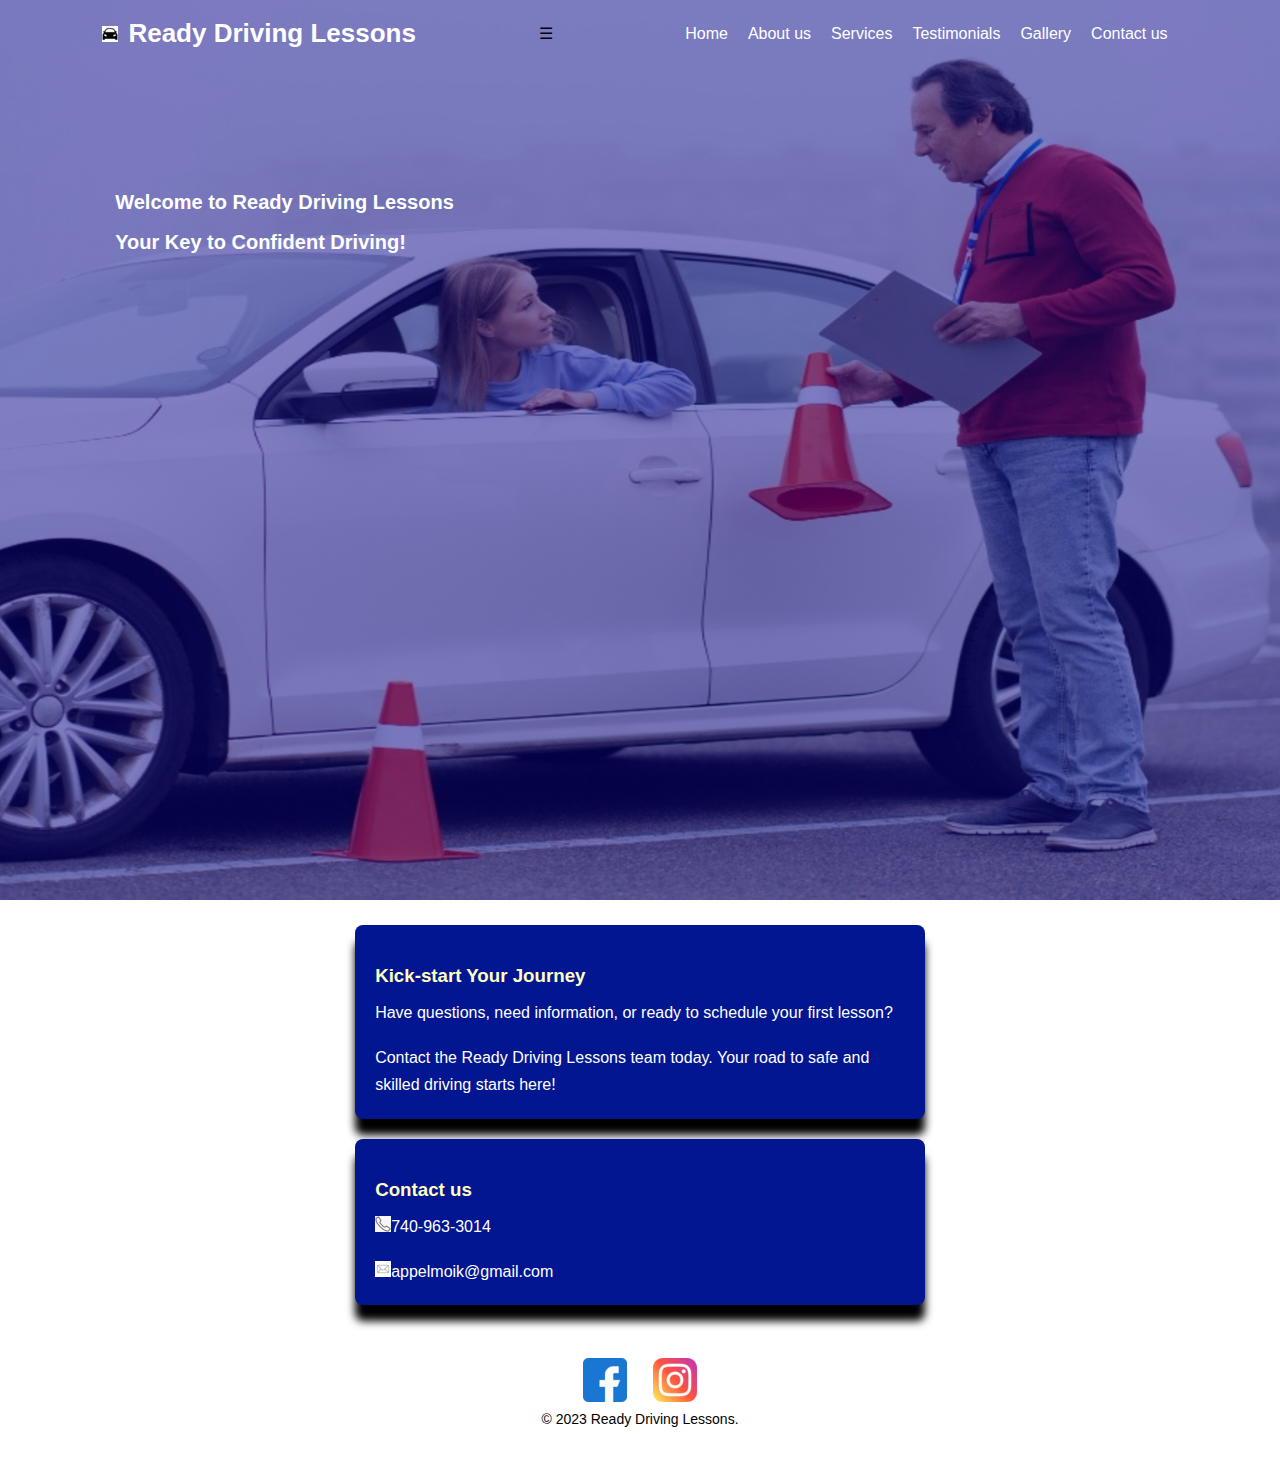
<file: index.html>
<!DOCTYPE html>
<html>
<head>
    <meta name="viewport" content="width=device-width, initial-scale=1.0">
    <title>Ready Driving Lessons</title>
    <link rel="stylesheet" href="style.css">
</head>
<body >
    <script src="index.js"></script>
    <div class="header">
        <nav>
            <!-- Inside <nav> -->

            <div class="logo">
                <img src="images/car(1).png" alt="Car Logo">
                <span>Ready Driving Lessons</span>
            </div>
            <!-- Inside <nav> -->
<div class="menu-toggle">&#9776;</div> <!-- This is the mobile menu toggle button -->

            <ul>
                <li><a href="#">Home</a></li>
                <li><a href="about.html">About us</a></li>
                <li><a href="services.html">Services</a></li>
                <li><a href="testimonials.html">Testimonials</a></li>
                <li><a href="gallery.html">Gallery</a></li>
                <li><a href="contact.html">Contact us</a></li>
            </ul>
        </nav>

        <div class="content">
            <h1 class="slide-left">Welcome to Ready Driving Lessons <br>Your Key to Confident Driving!</h1>
            <p class="slide-left"><span class="spanner">Expert Instructors.</span> Certified and dedicated instructors for personalized training.</p>
            <p class="slide-left"> <span class="spanner">Customized Lessons.</span> Tailored to your skill level and schedule.</p>
            <p class="slide-left"><span class="spanner">Safety First.</span> Emphasizing defensive driving for road-ready skills.</p>
            <p class="slide-left" style="margin-top: 33px;">Ready to hit the road with confidence? Schedule your lesson today!</p>
            <div class="links slide-left">
                <a href="about.html" class="btn">Learn More</a>
                <a href="contact.html">or Contact</a>
            </div>
        </div>

    </div>







    <div class="hbod">

       
                
        <div class="splitb">
            
            <div class="try">
                <h3>Kick-start Your Journey</h3>
                <p>Have questions, need information, or ready to schedule your first lesson? </p><br>
                    <p>Contact the Ready Driving Lessons team today. Your road to safe and skilled driving starts here!</p>
            </div>       

            <div class="try">
                <h3>Contact us</h3>
                <p> <a href="tel:740-963-3014"><img src="phone.png" alt="" srcset="">740-963-3014</p></a><br>
                    <p> <a href=><img src='email.png' alt=" srcset="/>appelmoik@gmail.com</p></a>
            </div>
            
    </div>
    

   
    
    

        <div class="foote" >
            <footer>
                <a href="https://www.facebook.com"><span class="imager"><img src="images/facebook(2).png" alt="" srcset=""></span></a>  
                     
           <a href="https://www.instagram.com"><img src="images/instagram(2).png" alt="" srcset=""></a> <br>
                <p class="foto"  >&copy; 2023 Ready Driving Lessons.</p>
            </footer>
        </div>
</body>
</html>
</file>
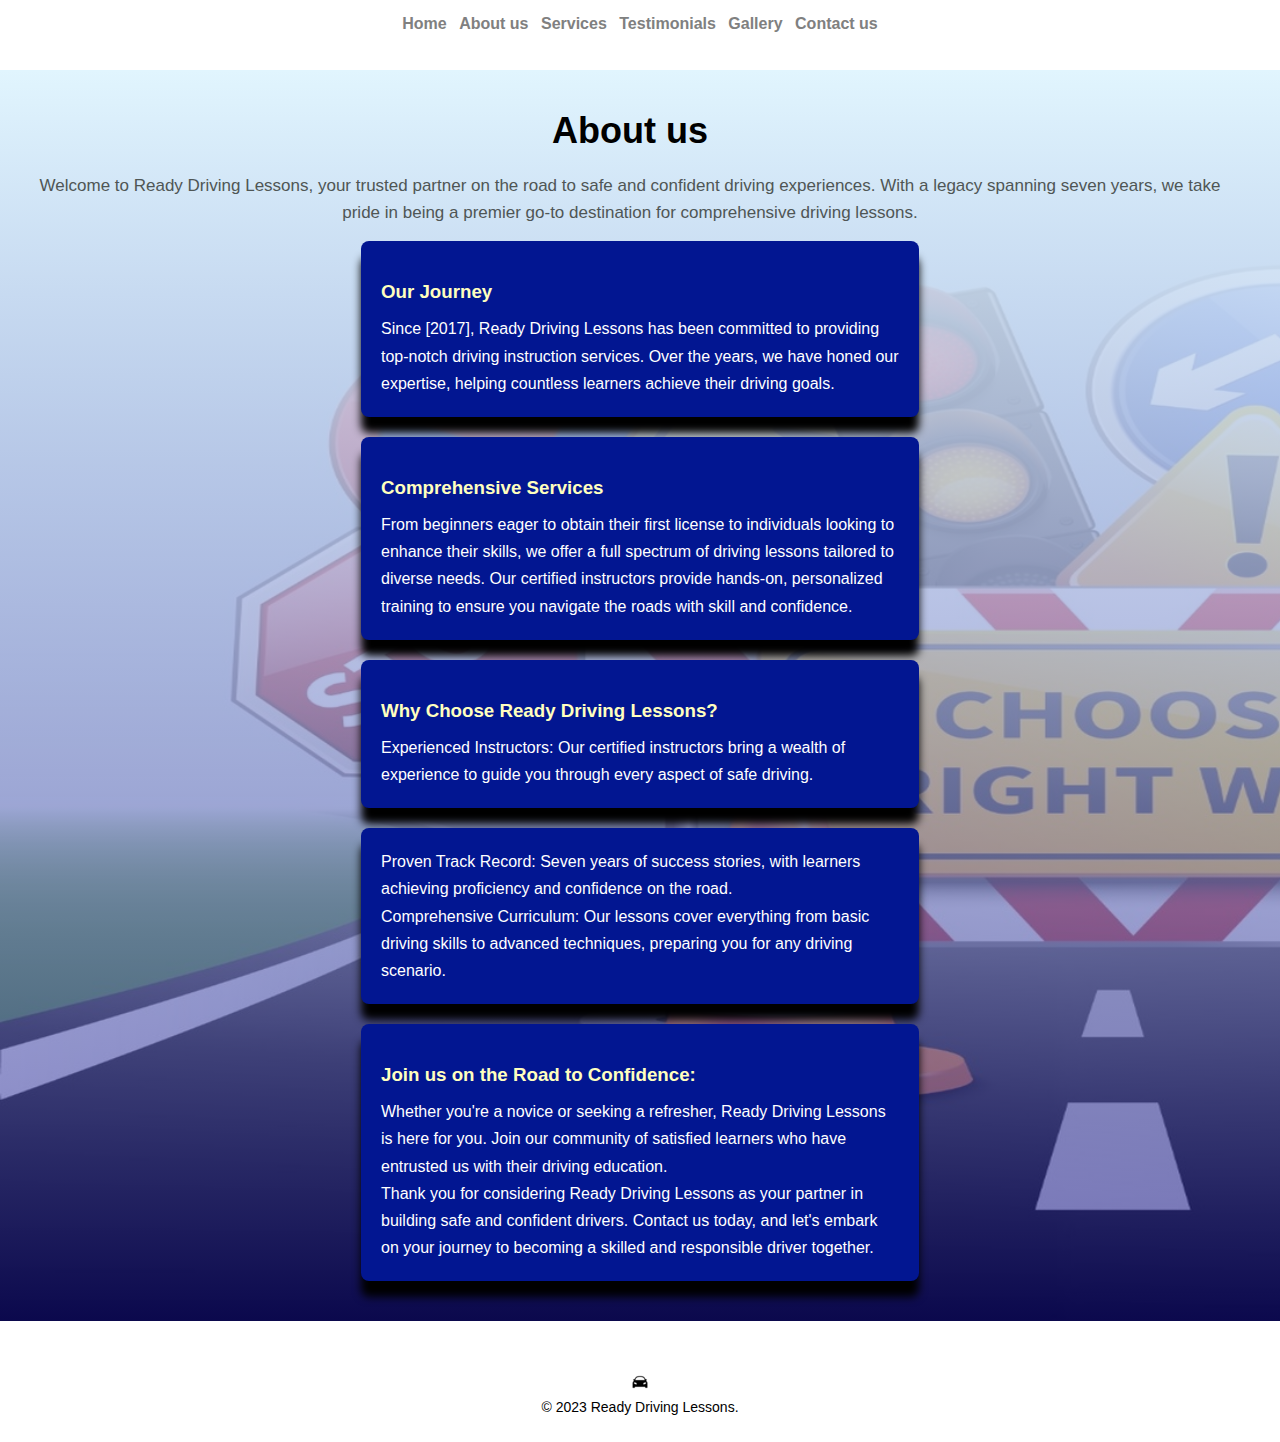
<file: about.html>
<!DOCTYPE html>
<html lang="en">
<head>
    <meta charset="UTF-8">
    <meta name="viewport" content="width=device-width, initial-scale=1.0">
    <title>About us</title>
    <link rel="stylesheet" href="style.css">
    
</head>
<body>
    <div class="bavbar">
        <a href="index.html">Home</a>
        <a href="about.html">About us</a>
        <a href="services.html">Services</a>
        <a href="testimonials.html">Testimonials</a>
        <a href="gallery.html">Gallery</a>
        <a href="contact.html">Contact us</a>
    </div>


    
    <div class="bout-us">
        <div class="bout-content">
            <h2>About us</h2>
            <p>Welcome to Ready Driving Lessons, your trusted partner on the road to safe and confident driving experiences. With a legacy spanning seven years, we take pride in being a premier go-to destination for comprehensive driving lessons.</p>
        </div>

        
        <div class="splitb">

            
            <div class="try">
                <h3>Our Journey</h3>
                <p>Since [2017], Ready Driving Lessons has been committed to providing top-notch driving instruction services. Over the years, we have honed our expertise, helping countless learners achieve their driving goals.</p>
            </div>

            <div class="try">
                <h3>Comprehensive Services</h3>
                <p>From beginners eager to obtain their first license to individuals looking to enhance their skills, we offer a full spectrum of driving lessons tailored to diverse needs. Our certified instructors provide hands-on, personalized training to ensure you navigate the roads with skill and confidence.</p>
            </div>

            <div class="try">
                <h3> Why Choose Ready Driving Lessons?</h3>
                <p>Experienced Instructors: Our certified instructors bring a wealth of experience to guide you through every aspect of safe driving.</p>
            </div>

            <div class="try">
                <p>Proven Track Record: Seven years of success stories, with learners achieving proficiency and confidence on the road.</p>
                <p>Comprehensive Curriculum: Our lessons cover everything from basic driving skills to advanced techniques, preparing you for any driving scenario.</p>
            </div>

            <div class="try">
                <h3>Join us on the Road to Confidence:</h3>
                <p>Whether you're a novice or seeking a refresher, Ready Driving Lessons is here for you. Join our community of satisfied learners who have entrusted us with their driving education.</p>
                <p>Thank you for considering Ready Driving Lessons as your partner in building safe and confident drivers. Contact us today, and let's embark on your journey to becoming a skilled and responsible driver together.</p>
            </div>
        </div>
    </div>


    <div class="foote">
        <footer>
            <img src="car(1).png" alt="" srcset="">
            <p class="foto">&copy; 2023 Ready Driving Lessons.</p>
        </footer>
    </div>
</body>
</html>
</file>
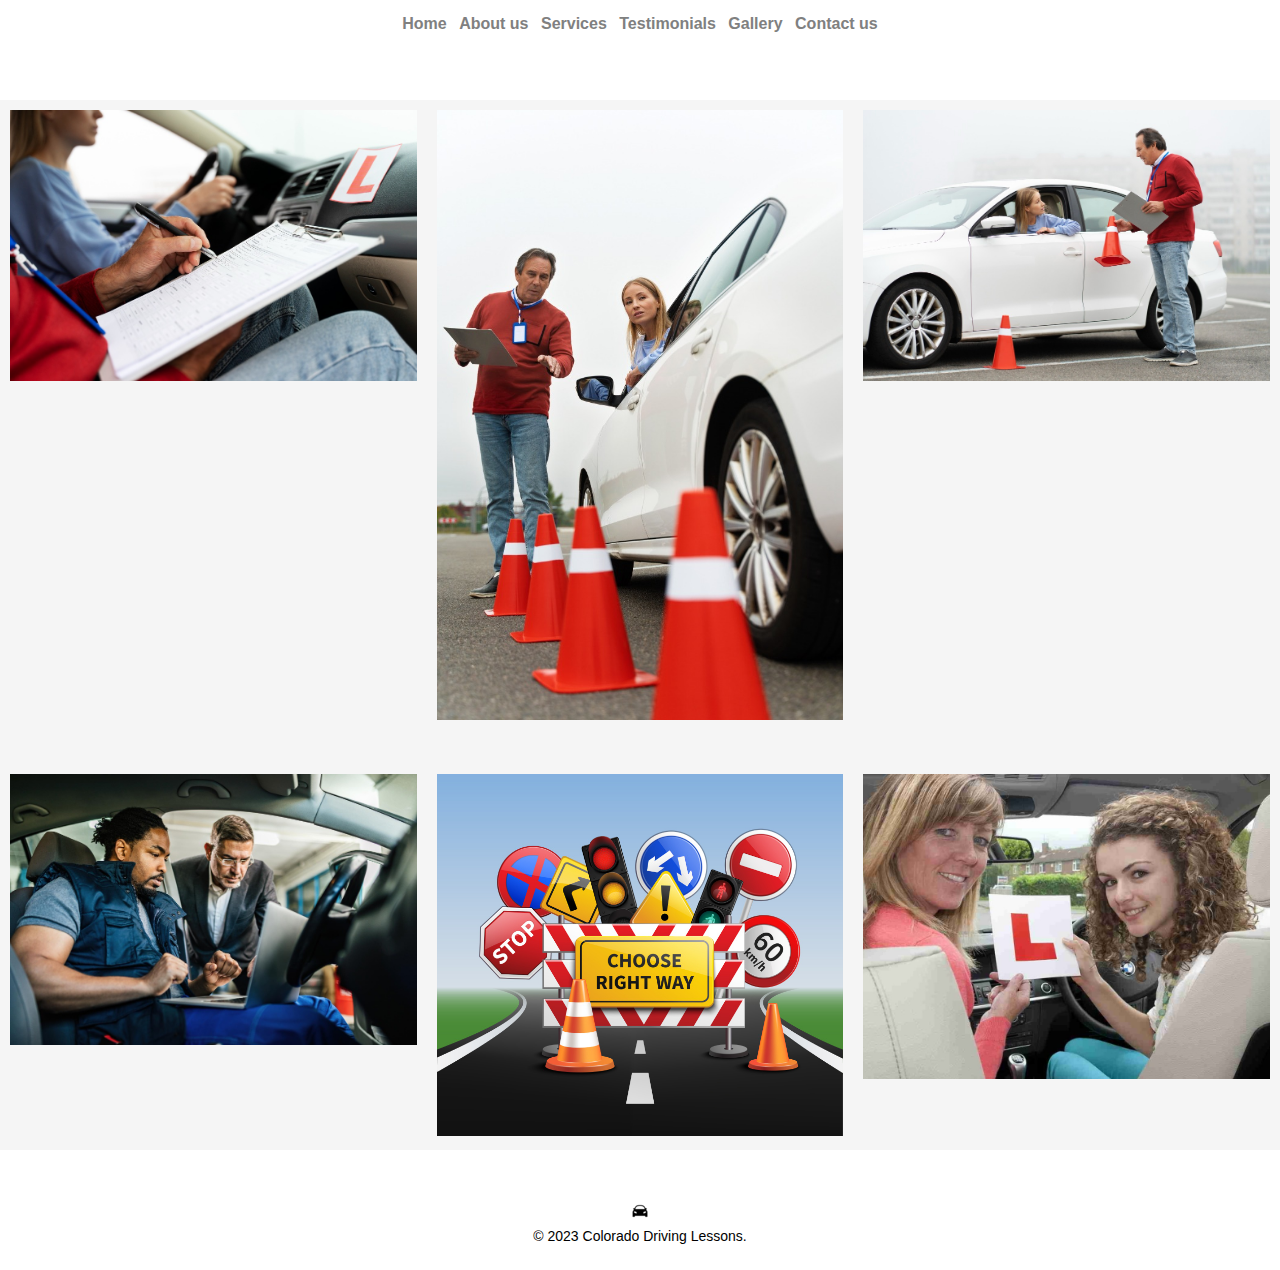
<file: gallery.html>
<!DOCTYPE html>
<html lang="en">
<head>
    <meta charset="UTF-8">
    <meta name="viewport" content="width=device-width, initial-scale=1.0">
    <title>Gallery</title>
    <link rel="stylesheet" href="style.css">
   
</head>
<body>

    
    <!-- Responsive navigation for mobile -->
    <div class="bavbar">
        <a href="index.html">Home</a>
        <a href="about.html">About us</a>
        <a href="services.html">Services</a>
        <a href="testimonials.html">Testimonials</a>
        <a href="gallery.html">Gallery</a>
        <a href="contact.html">Contact us</a>
    </div>

    <div class="gain">
         <!-- Image sections -->
    <div class="FirstSection">
        <div class="dflexcontainer">
            <div class="items"><img src="b1.jpg" alt=""></div>
            <div class="items"><img src="b2.jpg" alt=""></div>
            <div class="items"><img src="b3.jpg" alt=""></div>
        </div>
    </div>

    <div class="SecondSection">
        <div class="dflexcontainer">
            <div class="items"><img src="b4.jpg" alt=""></div>
            <div class="items"><img src="b5.jpg" alt=""></div>
            <div class="items"><img src="peakpx(2).jpg" alt=""></div>
        </div>
    </div>

    </div>
   
    <div class="foote">
        <footer>
            <img src="car(1).png" alt="" srcset="">
            <p class="foto">&copy; 2023 Colorado Driving Lessons.</p>
        </footer>
    </div>
  

</body>


</html>
</file>
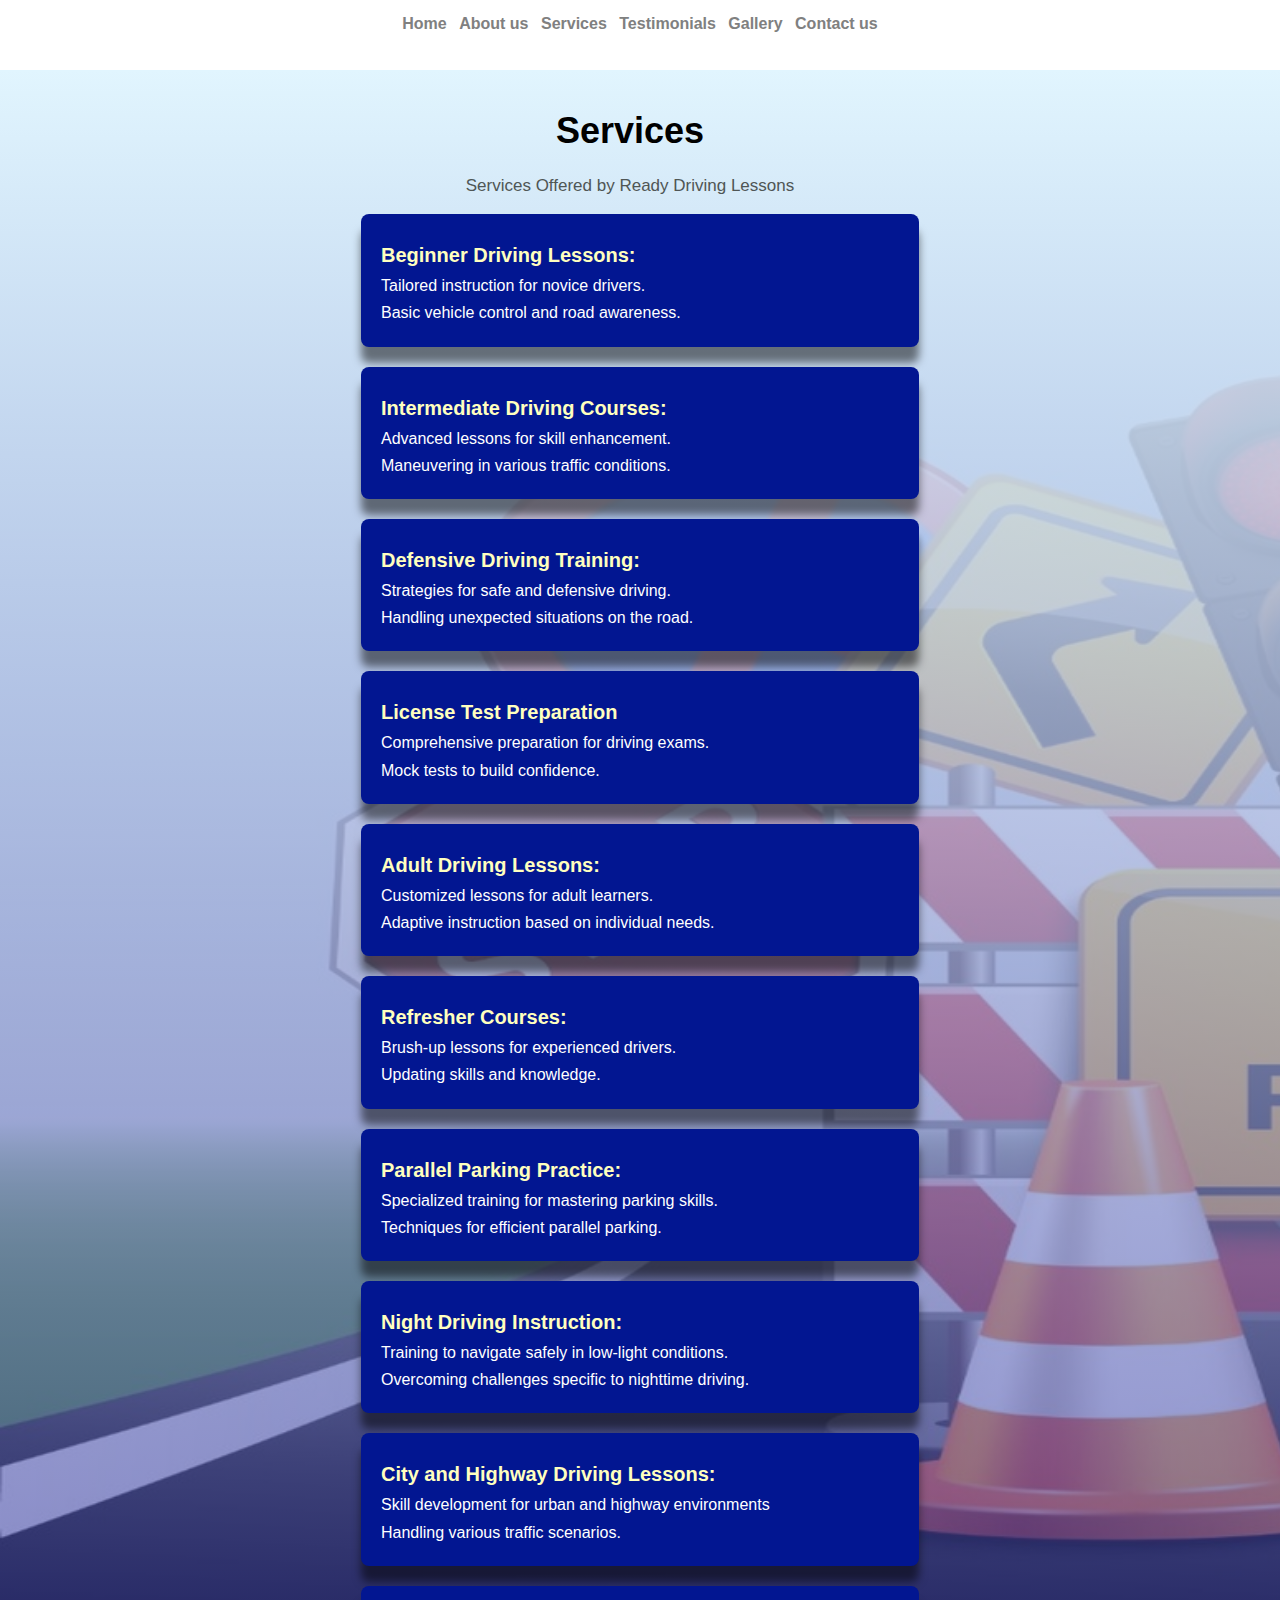
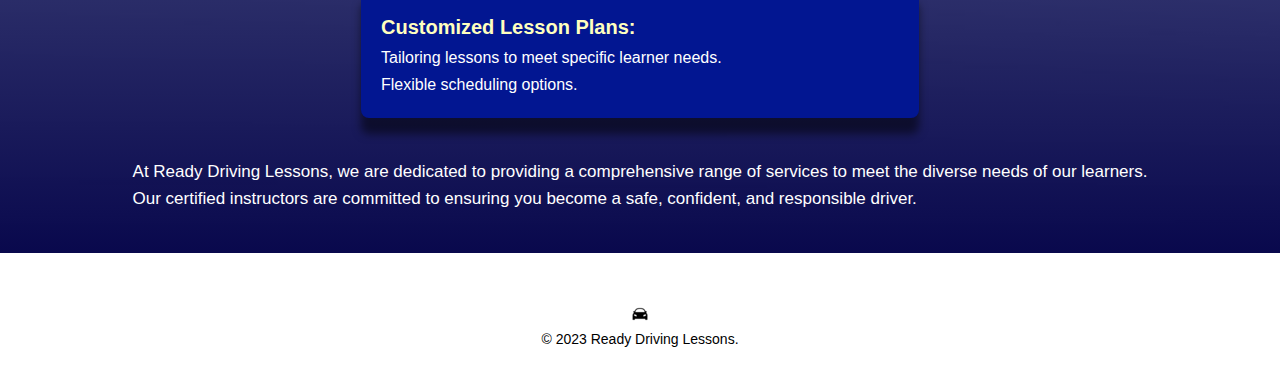
<file: services.html>
<!DOCTYPE html>
<html lang="en">
<head>
    <meta charset="UTF-8">
    <meta name="viewport" content="width=device-width, initial-scale=1.0">
    <title>Services</title>
    <link rel="stylesheet" href="style.css">
    
</head>
<body>

    <div class="bavbar">
        <a href="index.html">Home</a>
        <a href="about.html">About us</a>
        <a href="services.html">Services</a>
        <a href="testimonials.html">Testimonials</a>
        <a href="gallery.html">Gallery</a>
        <a href="contact.html">Contact us</a>
    </div>

    <div class="about-us">
        <div class="about-content">
            <h2>Services</h2>
            <p>Services Offered by Ready Driving Lessons</p>
        </div>

        <div class="splita">
            <div class="cry">
                <h3>Beginner Driving Lessons:</h3>
                <p> Tailored instruction for novice drivers.</p>
                <p> Basic vehicle control and road awareness.</p>
            </div>

            <div class="cry">
                <h3>Intermediate Driving Courses:</h3>
                <p> Advanced lessons for skill enhancement.</p>
                <p> Maneuvering in various traffic conditions.</p>
            </div>

            <div class="cry">
                <h3> Defensive Driving Training:</h3>
                <p> Strategies for safe and defensive driving.</p>
                <p>  Handling unexpected situations on the road.</p>
            </div>

            <div class="cry">
                <h3>License Test Preparation</h3>
                <p>  Comprehensive preparation for driving exams.</p>
                <p> Mock tests to build confidence.</p>
            </div>

            <div class="cry">
                <h3>Adult Driving Lessons:</h3>
                <p> Customized lessons for adult learners.</p>
                <p> Adaptive instruction based on individual needs.</p>
            </div>
            <div class="cry">
                <h3>Refresher Courses:</h3>
                <p>Brush-up lessons for experienced drivers.</p>
                <p>  Updating skills and knowledge.</p>
            </div>

            <div class="cry">
                <h3>
                    Parallel Parking Practice:</h3>
                <p>Specialized training for mastering parking skills.</p>
                <p> Techniques for efficient parallel parking.</p>
            </div>

            <div class="cry">
                <h3>Night Driving Instruction:</h3>
                <p>Training to navigate safely in low-light conditions.</p>
                <p>Overcoming challenges specific to nighttime driving.</p>
            </div>

            <div class="cry">
                <h3>City and Highway Driving Lessons:</h3>
                <p> Skill development for urban and highway environments</p>
                <p> Handling various traffic scenarios.</p>
            </div>

            <div class="cry">
                <h3>Customized Lesson Plans:</h3>
                <p> Tailoring lessons to meet specific learner needs.</p>
                <p>Flexible scheduling options.</p>
            </div>

           <div class="bottom">
            <p style="color: #fff;">At Ready Driving Lessons, we are dedicated to providing a comprehensive range of services to meet the diverse needs of our learners.</p>
            <p style="color: #fff;">Our certified instructors are committed to ensuring you become a safe, confident, and responsible driver.</p>
           </div>
        
        </div>
    </div>


    <div class="foote">
        <footer>
            <img src="car(1).png" alt="" srcset="">
            <p class="foto">&copy; 2023 Ready Driving Lessons.</p>
        </footer>
    </div>
</body>
</html>
</file>
<file: style.css>
/* Global styles */
* {
    margin: 0;
    padding: 0;
    box-sizing: border-box;
    font-family: 'Poppins', sans-serif;
}

/* Header styles */
.header {
    width: 100%;
    min-height: 100vh;
    background-image: linear-gradient(rgba(5,0,136,0.5),rgba(5,0,136,0.5)), url(images/ctry.jpg);
    background-position: center;
    background-size: cover;
    overflow-x: hidden;
    margin-bottom: 25px;
}

.bavbar {
    background-color: grey;
    padding: 10px;
    text-align: center;
    }

.bavbar a {
    color: white;
    text-decoration: none;
    padding: 10px 15px;
}


/* Navigation styles */
nav {
    width: 100%;
    display: flex;
    justify-content: space-between;
    align-items: center;
    padding: 18px 8%;
    transition: background 1s;
}

nav .logo {
    display: flex;
    align-items: center;
    font-size: 26px;
    font-weight: 600;
    color: #fff;
}

nav .logo img {
    margin-right: 10px;
    max-width: 100px; /* Adjust according to your logo size */
    height: auto;
}

nav ul {
    list-style: none;
    display: flex;
}

nav ul li {
    margin: 0 10px;
}

nav ul li a {
    text-decoration: none;
    color: #fff;
    font-weight: 500;
}

/* Content styles */
.content {
    margin-top: 9%;
    margin-left: 9%;
    color: #fff;
}

.content h1 {
    font-size: 20px;
    line-height: 40px;
    font-weight: 600;
    margin-bottom: 40px;
}

.content p {
    max-width: 98%; /* Can Adjust */
    line-height: 28px;
    opacity: 0;
    margin-bottom: 15px;
}

.links {
    margin-top: 30px;
    opacity: 0;
}

.try a{
    text-decoration: none;
    color: #fff;
}

.links a {
    color: #fff;
    text-decoration: none;
    display: inline-block;
}

.btn {
    border: 2px solid #fff;
    padding: 10px 35px;
    border-radius: 30px;
    margin-right: 15px;
    background-color: #021691;
}

.slide-left {
    animation: slideleft 1s linear forwards;
}

@keyframes slideleft {
    0% {
        transform: translate(100px);
        opacity: 0;
    }
    100% {
        transform: translate(0px);
        opacity: 1;
    }
}

p.slide-left {
    animation-delay: 1s;
}

.links.slide-left {
    animation-delay: 2s;
}

/* Media queries for responsiveness */
@media screen and (max-width: 768px) {
    nav {
        padding: 18px 5%;
    }

    .content {
        margin-top: 15%;
        margin-left: 5%;
    }

    .content h1 {
        font-size: 18px;
        line-height: 36px;
    }
}

@media screen and (max-width: 480px) {
    nav {
        padding: 18px 3%;
    }

    .content {
        margin-top: 20%;
        margin-left: 3%;
    }

    .content h1 {
        font-size: 16px;
        line-height: 32px;
    }

    nav .logo {
        font-size: 22px;
    }
}
/* ... Previous CSS ... */

/* Mobile Styles */
@media screen and (max-width: 768px) {
    /* ... Previous Media Query ... */

    /* Mobile navigation */
    nav {
        padding: 18px 5%;
        flex-direction: column;
        align-items: flex-start;
    }

    nav ul {
        display: none; /* Hide navigation links by default */
        flex-direction: column;
        margin-top: 10px;
    }

    nav.active ul {
        display: flex; /* Show navigation links when active */
    }

    nav ul li {
        margin: 8px 0;
    }

    .logo {
        margin-bottom: 20px;
    }

    .menu-toggle {
        display: block;
        cursor: pointer;
        color: #fff;
        font-size: 24px;
    }

    .menu-toggle.active {
        color: #333;
    }

    .content {
        margin-top: 10%;
        margin-left: 5%;
    }

    .content h1 {
        font-size: 24px;
        line-height: 36px;
    }

    .content p {
        line-height: 24px;
    }
}

@media screen and (max-width: 480px) {
    /* ... Previous Media Query ... */

    .content {
        margin-top: 15%;
        margin-left: 3%;
    }

    .content h1 {
        font-size: 20px;
        line-height: 32px;
    }
}





.bout-us {
    padding: 40px 20px;
    background-color: whitesmoke;
    background-image: linear-gradient(#e1f5fe,rgba(5,0,136,0.5)), url(c7.jpg);
    background-repeat: no-repeat;
    background-size: cover;
       
    
}

.bout-content {
    text-align: center;
    padding-right: 20px;
    
}

.bout-content h2 {
    font-size: 36px;
    margin-bottom: 20px;
    color: black;
}

.bout-content p {

    margin-bottom: 15px;
    font-size: 17px;
    line-height: 27.2px;
        color: rgb(79, 86, 85);
    font-weight: 400;
    
}

.splitb {
    display: flex;
    flex-direction: column;
    justify-content: space-around;
    align-items: center;
    gap: 20px;
}

.try {
    background-color: #021691;
    border-radius: 8px;
    box-shadow: 0 16px 8px rgba(0, 0, 0, 8);
    padding: 20px;
    margin-bottom: 15px;
    width: 100%;
    max-width: 100%;
    margin: 0 auto;
}
.hbod{
   
    
}
.try h3 {
    margin-top: 20px;
    color: #ffffbf;
    margin-bottom: 12px;
   }

  
   .try p{
    color: #fff;
    line-height: 27.2px;
    font-weight: 400;
    
   }
   .foote {
    background-color:grey;
    margin-top: 33px;
    text-align: center;
    padding: 20px 0;
    
    bottom: 0;
    width: 100%;
}

@media (min-width: 768px) {
    .splitb {
        flex-direction: row;
    }

    .try {
        width: 45%;
        max-width: 45%;
    }
}

@media (max-width: 1500px) {
    .splitb {
        flex-direction: column;
    }
}




* {
    margin: 0;
    padding: 0;
    box-sizing: border-box;
    font-family: 'Poppins', sans-serif;
    
}

/* Additional CSS for the About Us section */
.about-us {
    padding: 40px 20px;
    background-color: whitesmoke;

    background-image: linear-gradient(#e1f5fe,rgba(1,0,136,0.5)), url(c7.jpg);
    background-repeat: no-repeat;
    background-size: cover;
       

  
}

.about-content {
    text-align: center;
    padding-right: 20px;
    
}

.about-content h2 {
    font-size: 36px;
    margin-bottom: 20px;
}

.bottom{
    font-size: 17px;
    line-height: 27.2px;
        color: rgb(79, 86, 85);
    font-weight: 400;
    margin-top: 20px; 
}

.about-content p {
    
    
    margin-bottom: 15px;
    font-size: 17px;
    line-height: 27.2px;
        color: rgb(79, 86, 85);
    font-weight: 400;
    
    
}

.splita {
    display: flex;
    flex-direction: column;
    justify-content: space-around;
    align-items: center;
    gap: 20px;
}

.cry {
    background-color: #021691;
    border-radius: 8px;
    box-shadow: 0 16px 8px rgba(0, 0, 0, 0.5);
    padding: 20px;
    margin-bottom: 15px;
    width: 100%;
    max-width: 100%;
    margin: 0 auto;
}

.cry h3 {
    margin-top: 10px;
    color:#ffffbf;
    font-size: 20px;
    margin-bottom: 5px;
    font-weight: 600;
    
}
.cry p{
    color: #fff;
    line-height: 27.2px;
    font-weight: 400;
    
}

@media (min-width: 768px) {
    .splita {
        flex-direction: row;
            }

            

    .cry {
        width: 45%;
        max-width: 45%;
    
    }
}




        @media (max-width: 1500px) {
            .splita {
                flex-direction: column;
                    }
        
                }

       
                *{
    margin: 0;
    padding: 0;
    font-family: 'Poppins', sans-serif;
    box-sizing: border-box;
}


.container{
    width: 100%;
    min-height: 100vh;
    background: #e1f5fe;
    display: flex;
    align-items: center;
    justify-content: center;

    
}


.testimonial{
    width: 90%;
    max-width: 800px;
    margin: auto;
}
.testimonial-text{
    background:#021691; 
    color: #fff;
    width: 100%;
    height: 350px;
    position: relative;
    box-shadow: 0 15px 20px rgba(0, 0, 0, 0.2);
}
.user-text{
    width: 80%;
    text-align: center;
    line-height: 30px;
    position: absolute;
    top: 50%;
    left: 50%;
    transform: translate(-50%,-50%);
    display: none;
}
.user-text .fas{
    font-size: 30px;
    margin-bottom: 50px;
    margin-top: 20px;
}
.user-text span{
    display: block;
    font-size: 13px;
    margin-top: 70px;
    font-weight: 500;
    text-transform: uppercase;
}
.testimonial-pic{
    margin-top: 30px;
    display: flex;
    align-items: center;
    justify-content: center;
}

.user-pic{
    width: 65px;
    padding: 5px;
    border-radius: 50%;
    margin: 10px;
    cursor: pointer;
}

.user-text.active-text{
    display: block;
    animation: moveup 0.5s linear forwards;
}
.user-pic.active-pic{
    width: 100px;
    border: 3px solid #021691;
}

@keyframes moveup {
    0%{
        margin-top: 25px;
    }
    100%{
        margin-top: 0px;
    }
}



h5{
text-align: center;
font-size: 17px;
margin-bottom: 13px;
}



*{
    margin: 0;
    padding: 0;
    font-family: 'Poppins', sans-serif;
    box-sizing: border-box;
}


.container{
    width: 100%;
    min-height: 100vh;
    background: whitesmoke;
    display: flex;
    align-items: center;
    justify-content: center;


    background-image: linear-gradient(#e1f5fe,rgba(1,0,136,0.5)), url(b1.jpg);
    background-repeat: no-repeat;
    background-size: cover;


  
}


.testimonial{
    width: 90%;
    max-width: 800px;
    margin: auto;
}
.testimonial-text{
    background:#021691; 
    color: #fff;
    width: 100%;
    height: 350px;
    position: relative;
    box-shadow: 0 15px 20px rgba(0, 0, 0, 0.2);
}
.user-text{
    width: 80%;
    text-align: center;
    line-height: 30px;
    position: absolute;
    top: 50%;
    left: 50%;
    transform: translate(-50%,-50%);
    display: none;
}
.user-text .fas{
    font-size: 30px;
    margin-bottom: 50px;
    margin-top: 20px;
}
.user-text span{
    display: block;
    font-size: 13px;
    margin-top: 70px;
    font-weight: 500;
    text-transform: uppercase;
}
.testimonial-pic{
    margin-top: 30px;
    display: flex;
    align-items: center;
    justify-content: center;
}

.user-pic{
    width: 65px;
    padding: 5px;
    border-radius: 50%;
    margin: 10px;
    cursor: pointer;
}

.user-text.active-text{
    display: block;
    animation: moveup 0.5s linear forwards;
}
.user-pic.active-pic{
    width: 100px;
    border: 3px solid #021691;
}

@keyframes moveup {
    0%{
        margin-top: 25px;
    }
    100%{
        margin-top: 0px;
    }
}



h5{
text-align: center;
font-size: 17px;
margin-bottom: 13px;
}


.gain{
    background-color: whitesmoke;
    
}


.dflexcontainer{
    
    margin-top: 30px;
    display: flex;
    justify-content: space-evenly;
    
 }

 .items p{
color: brown;
 }

 .items img{
width: 400px;
height: 400px;
 }

 .SecondSection{
    margin-bottom: 30px;
 }

 .foote {
    background-color:#fff;
    
    text-align: center;
    padding: 20px 0;
    
    bottom: 0;
    width: 100%;
    
}


 

        /* Styles for larger screens */
        .dflexcontainer {
            margin-top: 30px;
            display: flex;
            justify-content: space-evenly;
            flex-wrap: wrap;
        }

        .items {
            flex: 1 1 300px;
            margin: 10px;
            text-align: center;
        }

        .items img {
            width: 100%;
            height: auto;
            max-width: 100%;
        }

        .SecondSection {
            margin-bottom: 30px;
        }

        /* Media queries for smaller screens */
        @media screen and (max-width: 768px) {
            .items {
                flex-basis: calc(50% - 20px);
            }
        }

        @media screen and (max-width: 480px) {
            .items {
                flex-basis: calc(100% - 20px);
            }
        }

        .items p {
            color: brown;
        }

        /* Additional mobile-friendly styles */
        cody {
            padding: 10px; /* Add some padding to the body for mobile devices */
        }

        /* Responsive navigation example */
        .bavbar {
            background-color: #fff;
            padding: 10px;
            text-align: center;
            height: 70px;
        }

        .bavbar a {
            color: gray;
            text-decoration: none;
            padding: 8px 4px;
            line-height: 27px;
            font-weight: bolder;
        }
    

 

        .heron{

            width: 100%;
        
            height: 100vh;
        
            background-image: linear-gradient(rgba(0,0,0,0.7), #3551b5), url(c7.jpg);
        
            background-position: center;
        
            background-size: cover;
        
            display: flex;
        
            align-items: center;
        
            justify-content: center;
        
        }
        
        form{
        
            width: 90%;
        
            max-width: 600px;
        
        }
        
        .input-group{
        
            margin-bottom: 30px;
        
            position: relative;
        
        }
        
        input, textarea{
        
            width: 100%;
        
            padding: 10px;
        
            outline: 0;
        
            border: 1px solid #fff;
        
            color: #fff;
        
            background: transparent;
        
            font-size: 15px;
        
        }
        
        label{
        
            height: 100%;
        
            position: absolute;
        
            left: 0;
        
            top: 0;
        
            padding: 10px;
        
            color: #fff;
        
            cursor: text;
        
            transition: 0.2s;
        
        }
        
        #butype{
        
            padding: 10px 0;
        
            color: #fff;
        
            outline: none;
        
            background: transparent;
        
            border: 1px solid #fff;
        
            width: 100%;
        
            cursor: pointer;
        
        }
        
        input:focus~label,
        
        input:valid~label,
        
        textarea:focus~label,
        
        textarea:valid~label{
        
            top: -35px;
        
            font-size: 14px;
        
        }
        
        .row{
        
            display: flex;
        
            align-items: center;
        
            justify-content: space-between;
        
        }
        
        .row .input-group{
        
            flex-basis: 48%;
        
        }
        
        .quotype{
            color: #e1f5fe;
            font-size: 26px;
            margin-bottom: 13px;
            text-align: center;
        
        }
        
        .quotyp{
            color: #e1f5fe;
            font-size: 16px;
            margin-bottom: 50px;
            text-align: center;
        
        }
        
        .spanner{
            color: black;
            font-weight: bolder;
            font-size: 17px;
            letter-spacing: 0.9px;

            border-width: 3px;
            border-style: none;
            border-color: red;
            background-color: white;
        }

        
        .imager{
            margin-right: 22px;
           
            
        }

       
        .hbod{
            margin: 7px;
            margin-top: 23px;
            
            
        }

        .divider{
            margin-bottom: 12px;
        
        }
        
        .foto{
            font-size: 14px;
    line-height: 27.2px;
        color: black;
    font-weight: 400;

        }
</file>
